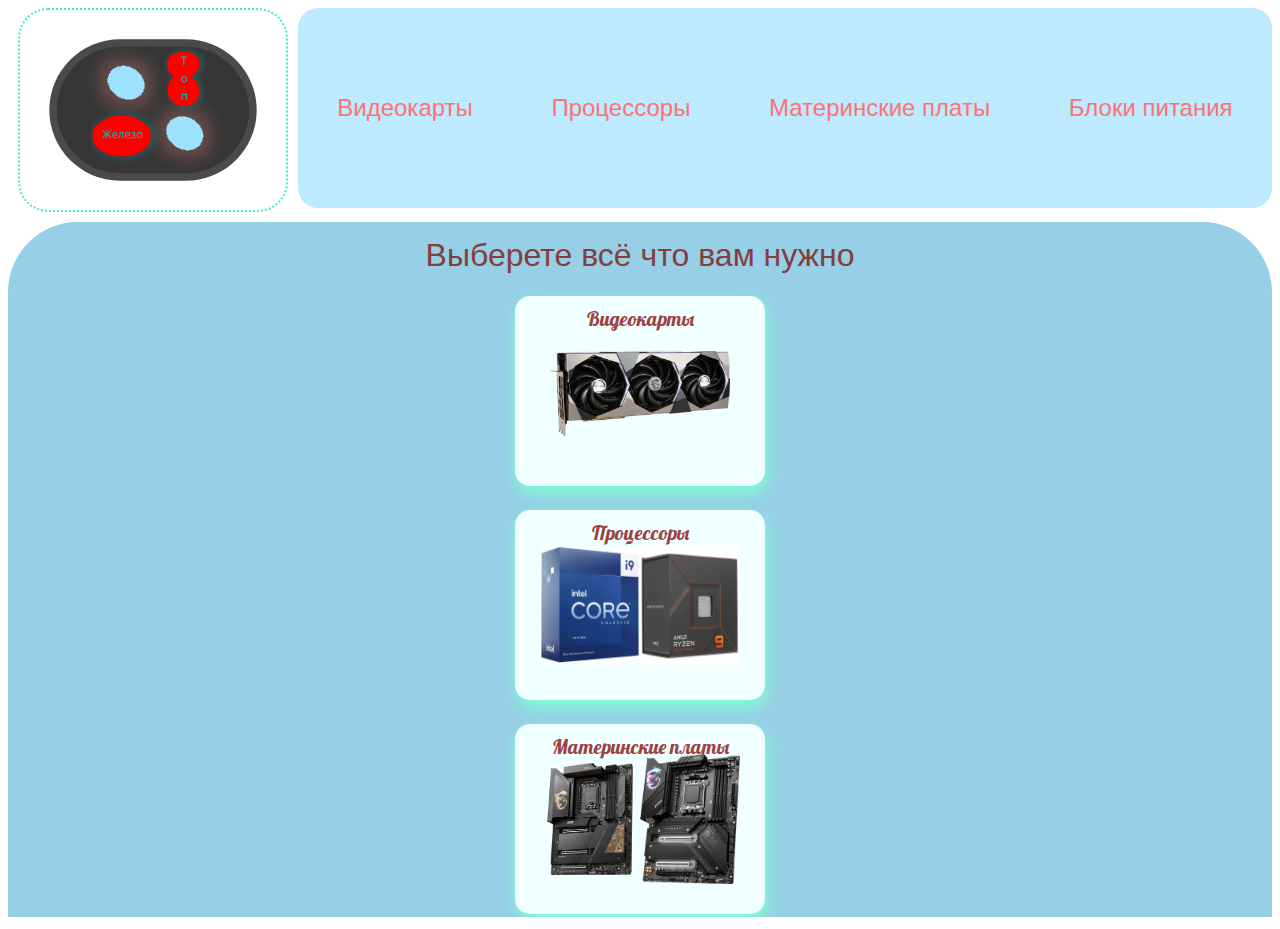
<file: index.html>
<!DOCTYPE html>
<html lang="en">
<head>
    <meta charset="UTF-8">
    <meta http-equiv="X-UA-Compatible" content="IE=edge">
    <meta name="viewport" content="width=device-width, initial-scale=1.0">
    <link rel="preconnect" href="https://fonts.googleapis.com">
    <link rel="preconnect" href="https://fonts.gstatic.com" crossorigin>
    <link href="https://fonts.googleapis.com/css2?family=Kanit:wght@100;300;400;500;600&display=swap" rel="stylesheet">
    <title>Document</title>
</head>
<body>
    <iframe src="menu.html" width="100%" height="210px" frameborder="0" name="header"></iframe>
    <iframe src="about/body/body.html" width="100%" height="695px" frameborder="0" name="content"></iframe>
</body>
</html>
</file>
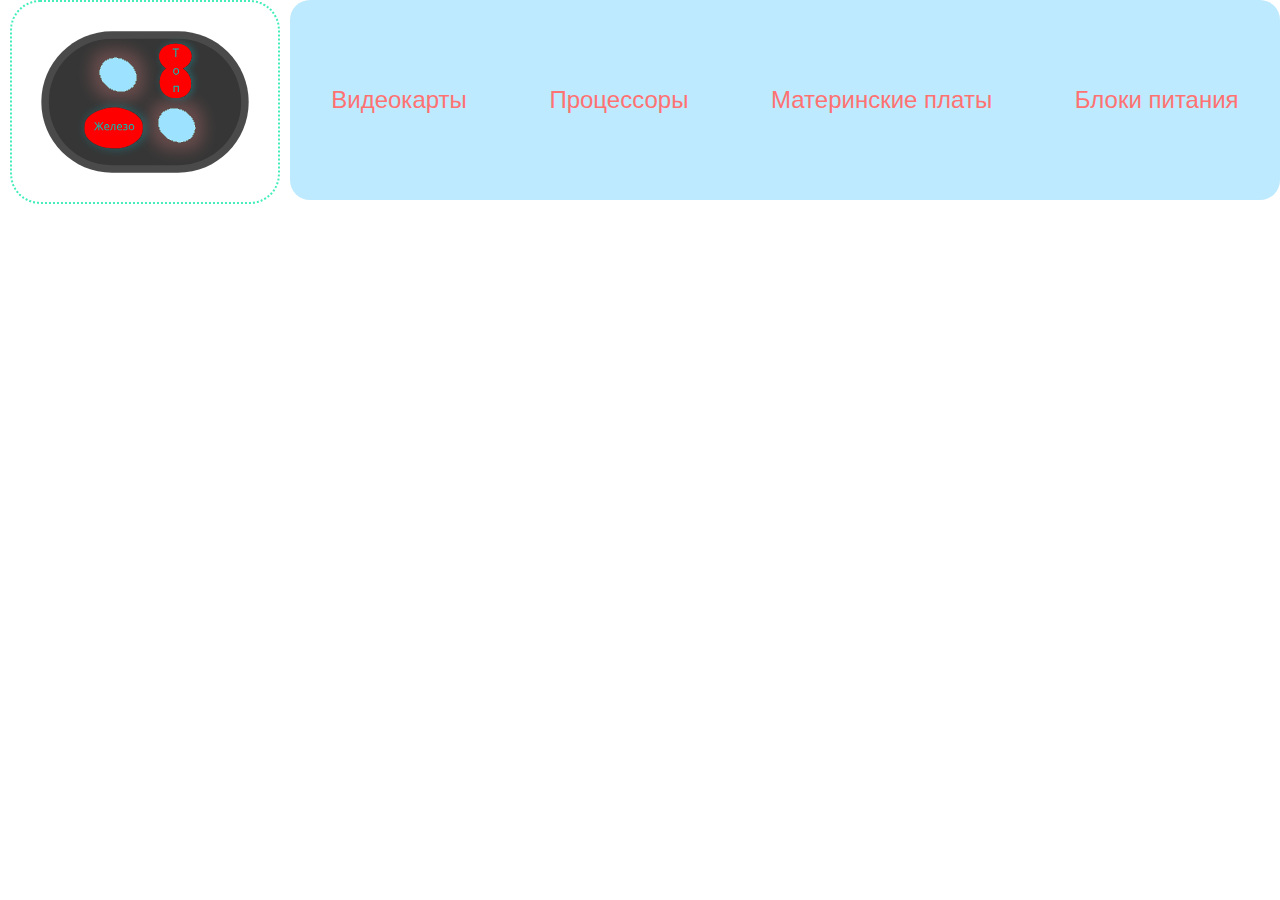
<file: menu.html>
<!DOCTYPE html>
<html lang="en">
<head>
    <meta charset="UTF-8">
    <meta http-equiv="X-UA-Compatible" content="IE=edge">
    <meta name="viewport" content="width=device-width, initial-scale=1.0">
    <link rel="stylesheet" href="menu.css">
    <title>Document</title>
</head>
<body>
    <div class="osnova">
        <div class="pic">
            <a href="about/body/body.html" target="content" ><img src="images/logo.svg"></a>
        </div>
        <div class="spis">
            <ul>
                <li><p><a href="about/about 1/about.html" target="content">Видеокарты</a></p></li>
                <li><p><a href="about/about 2/about 2.html" target="content">Процессоры</a></p></li>
                <li><p><a href="about/about 3/about 3.html" target="content">Материнские платы</a></p></li>
                <li><p><a href="about/about 4/about 4.html" target="content">Блоки питания</a></p></li>
            </ul>
        </div>
    </div>
</body>
</html>
</file>
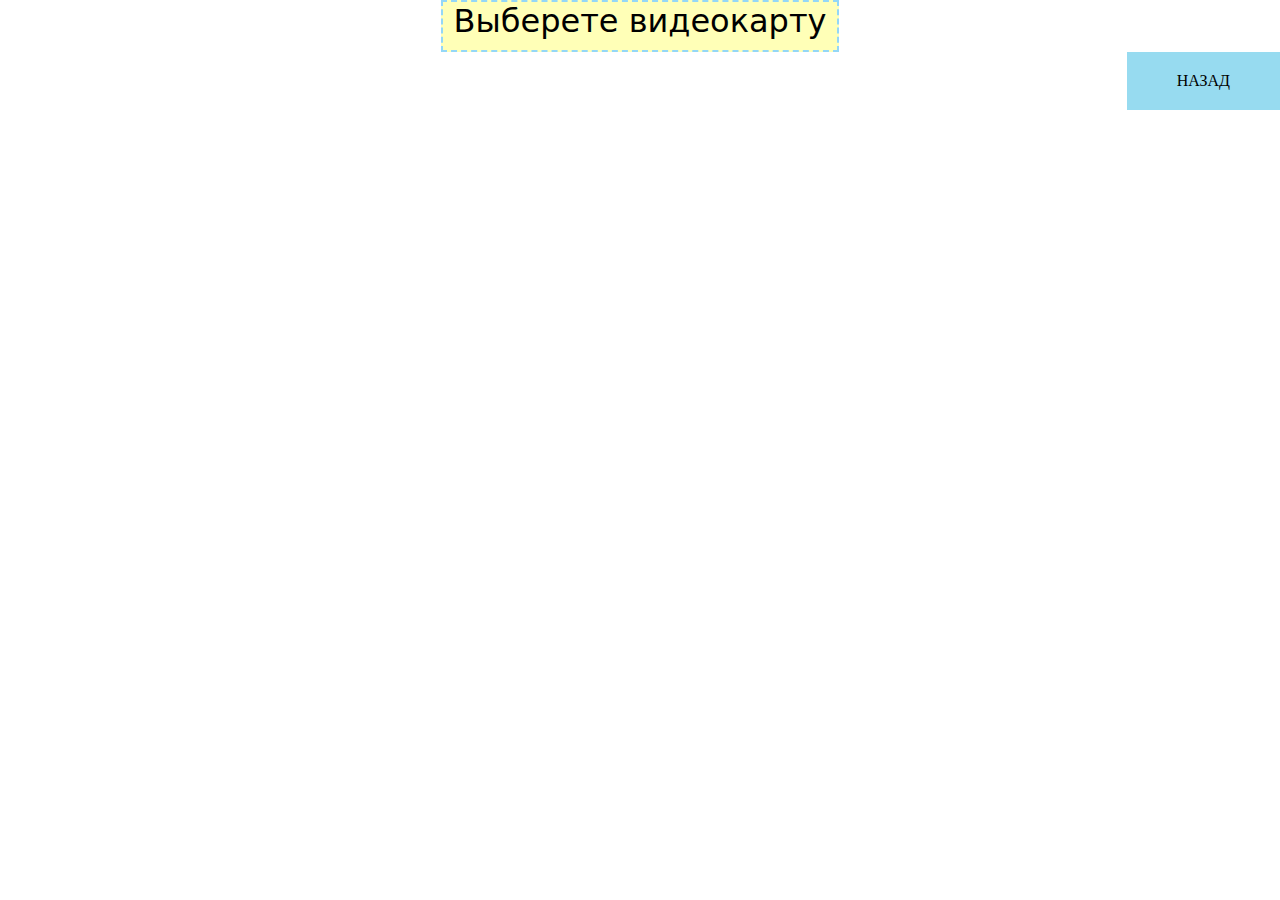
<file: about/about 1/about.html>
<!DOCTYPE html>
<html lang="en">
<head>
    <meta charset="UTF-8">
    <meta http-equiv="X-UA-Compatible" content="IE=edge">
    <meta name="viewport" content="width=device-width, initial-scale=1.0">
    <link rel="stylesheet" href="about.css">
    <link rel="stylesheet" href="../about many/aboutmany.css">
    <title>Document</title>
</head>
<body>
    <div class="header">
        <h1>Выберете видеокарту</h1>
        <p><a href="../body/body.html" target="content">НАЗАД</a></p>
    </div>
</body>
</html>
</file>
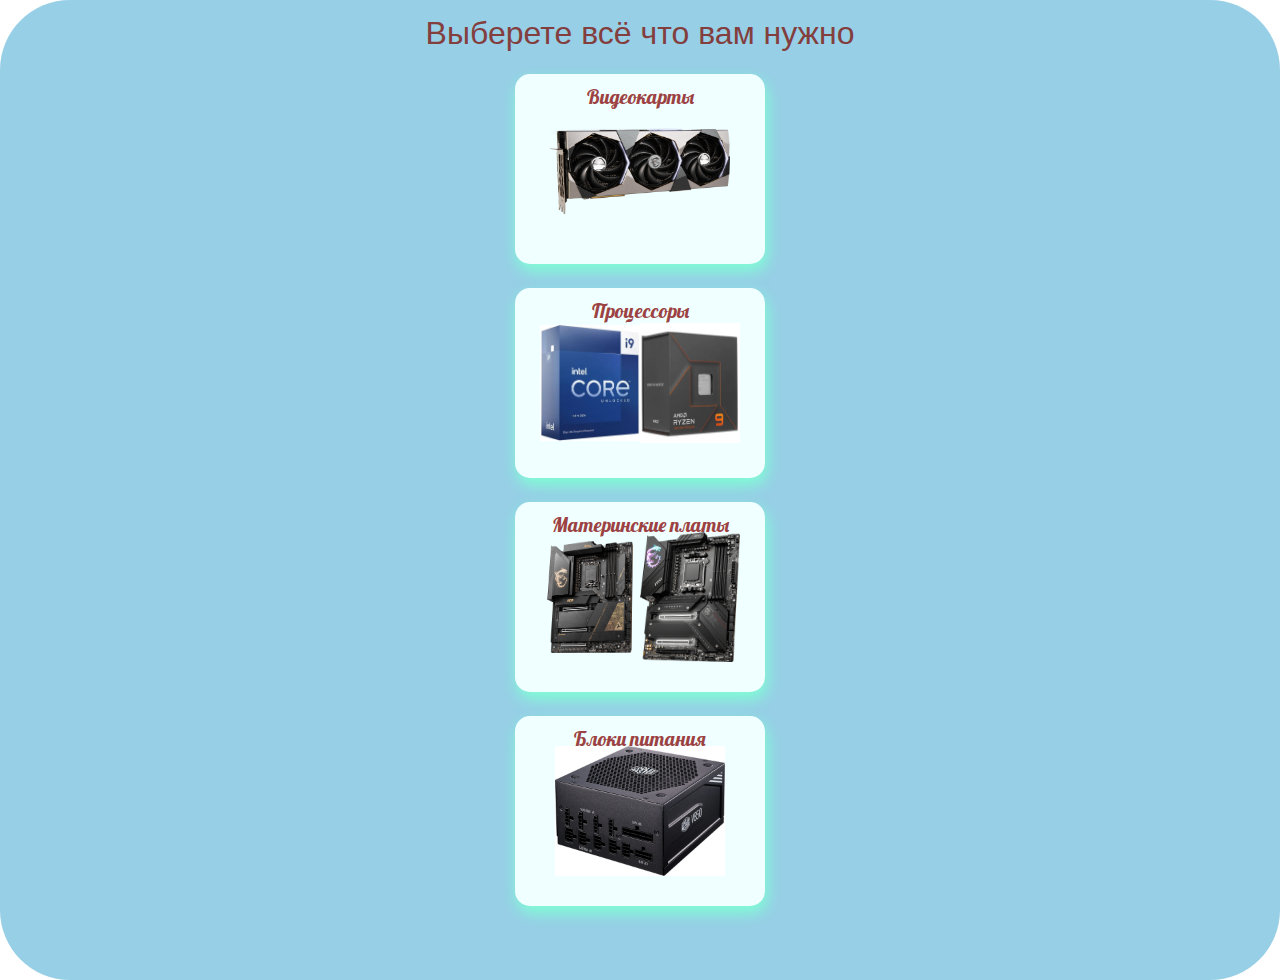
<file: about/body/body.html>
<!DOCTYPE html>
<html lang="en">
<head>
    <meta charset="UTF-8">
    <meta http-equiv="X-UA-Compatible" content="IE=edge">
    <meta name="viewport" content="width=device-width, initial-scale=1.0">
    <link rel="preconnect" href="https://fonts.googleapis.com">
    <link rel="preconnect" href="https://fonts.gstatic.com" crossorigin>
    <link href="https://fonts.googleapis.com/css2?family=Lobster&display=swap" rel="stylesheet">
    <link rel="stylesheet" href="body.css">
    <title>Document</title>
</head>
<body>
    <div class="osnova">
        <h1>Выберете всё что вам нужно</h1>
    </div>
    <div class="body1">
        <div class="cart">
            <h3>Видеокарты</h3>
            <a class="cal" href="P:\ВСЁ\Заметки\сайт\about\about 1\about.html"></a>
            <div class="osn">
                <img class="imag" src="../../images/600(2).png">
            </div>
        </div>
        <div class="cart">
            <h3>Процессоры</h3>
            <a class="cal" href="P:\ВСЁ\Заметки\сайт\about\about 2\about 2.html"></a>
            <div class="osn">
                <img class="imag2" src="../../images/2.webp">
                <img class="imag3" src="../../images/3.webp">
            </div>
        </div>
        <div class="cart">
            <h3>Материнские платы</h3>
            <a class="cal" href="P:\ВСЁ\Заметки\сайт\about\about 3\about 3.html"></a>
            <div class="osn">
                <img class="imag4" src="../../images/z790.png">
                <img class="imag5" src="../../images/x670e.png">
            </div>
        </div>
        <div class="cart"> 
            <h3>Блоки питания</h3>
            <a class="cal" href="P:\ВСЁ\Заметки\сайт\about\about 4\about 4.html"></a>
            <div class="osn">
                <img class="imag6" src="../../images/bp.webp">
            </div>
        </div>
    </div>
</body>
</html>
</file>
<file: menu.css>
*,html {
    padding: 0px;
    margin: 0px;
}
.osnova {
    width: 100%;
    height: 200px;
    display: flex;
}
.pic {
    height: 200px;
    border: 2px dotted rgb(68, 238, 187);
    margin: 0px 10px 0px 10px;
    border-radius: 30px;
}
.pic img {
    height: 200px;
}
.pic a {
    display: block;
    width: 100%;
    height: 100%;
}
.spis ul {
    width: 100%;
    display: flex;
    justify-content: space-between;
    list-style-type: none;
    align-items: center;
}
.spis {
    width: 100%;
    border-radius: 20px;
    background-color: rgb(189, 234, 255);
    height: 200px;
    display: flex;
    align-items: center;
}
ul p {
    font-size: 18pt;
    font-family: 'Kanit', sans-serif;
}
ul li {
    height: 15%;
    margin: 0 auto;
}
ul a {
    text-decoration: none;
    color: rgb(255, 114, 114);
}
  p:hover {
    transform: scale(1.4);
    text-shadow: 0px 0px 15px rgb(10, 255, 222);
    transition: .2s;
}
@media  (min-width: 0px) and (max-width: 1255px) {
    ul {
        display: flex;
        flex-direction: column;
        height: 150px;
    }
}
</file>
<file: about/about 1/about.css>
*,html {
    padding: 0px;
    margin: 0px;
}
</file>
<file: about/about many/aboutmany.css>
*,html {
    padding: 0px;
    margin: 0px;
}
.header {
    width: 100%;
    height: 800px;
}
.header p {
    padding: 20px 0px 20px 0px;
    background-color: rgb(151, 219, 240);
    width: fit-content;
    float: right;
}
.header a {
    text-decoration: none;
    color: black;
    padding: 20px 50px 20px 50px;
    transition: .3s;
}
.header h1 {
    margin: 0 auto;
    width: fit-content;
    font-weight: 300;
    font-family: system-ui, -apple-system, BlinkMacSystemFont, 'Segoe UI', Roboto, Oxygen, Ubuntu, Cantarell, 'Open Sans', 'Helvetica Neue', sans-serif;
    padding: 0px 10px 10px 10px;
    background-color: rgb(255, 255, 183);
    border: 2px rgb(148, 215, 247) dashed;
}
</file>
<file: about/body/body.css>
*,html {
    padding: 0px;
    margin: 0px;
}
.osnova {
    background-color: rgb(151, 207, 230);
    height: 830px;
    border-radius: 70px;
    width: 100%;
    position: absolute;
    z-index: -1;
}
.osnova h1 {
    display: flex;
    justify-content: center;
    padding-top: 90px;
    font-family: 'Kanit', sans-serif;
    font-weight: 400;
    color: #833e3e;
}
.cart {
    width: 250px;
    height: 350px;
    border-radius: 15px;
    background-color: azure;
    box-shadow: 2px 7px 15px aquamarine;
    transition: .3s;
}
.body1 {
    display: flex;
    justify-content: space-between;
    width: 80%;
    margin: 0 auto;
    height: 350px;
}
body {
    height: 830px;
    display: flex;
    align-items: center;
}
.cart h3 {
    text-align: center;
    padding-top: 10px;
    width: 250px;
    font-size: 15pt;
    color: #9c4242;
    font-family: 'Lobster', cursive;
    font-weight: 100;
    display: block;
    position: absolute;
}
.cart:hover {
    transform: scale(1.2);
}
.cal {
    display: block;
    width: 250px;
    height: 350px;
    position: absolute;
}
.imag {
    width: 200px;
    height: 150px;
}
.imag2 {
    width: 100px;
}
.imag3 {
    width: 100px;
    height: 120px;
}
.imag4 {
    width: 100px;
    height: 120px;
}
.imag5 {
    width: 100px;
    height: 130px;
}
.imag6 {
    width: 170px;
    height: 130px;
}
.osn {
    height: 100%;
    display: flex;
    justify-content: center;
    align-items: center;
}
.osn2 {
    display: flex;
    height: 100%;
    justify-content: center;
    align-items: center;
}
@media  (min-width: 0px) and (max-width: 1315px) {
    .body1 {
        display: flex;
        flex-direction: column;
        align-items: center;
        width: fit-content;
        height: 85%;
    }
    .cart {
        width: 250px;
        height: 190px;
    }
    .cal {
        height: 190px;
    }
    .osnova h1 {
        padding: 15px;
    }
    .osnova {
        height: 980px;
    }
    body {
        height: 980px;
    }
}
</file>
